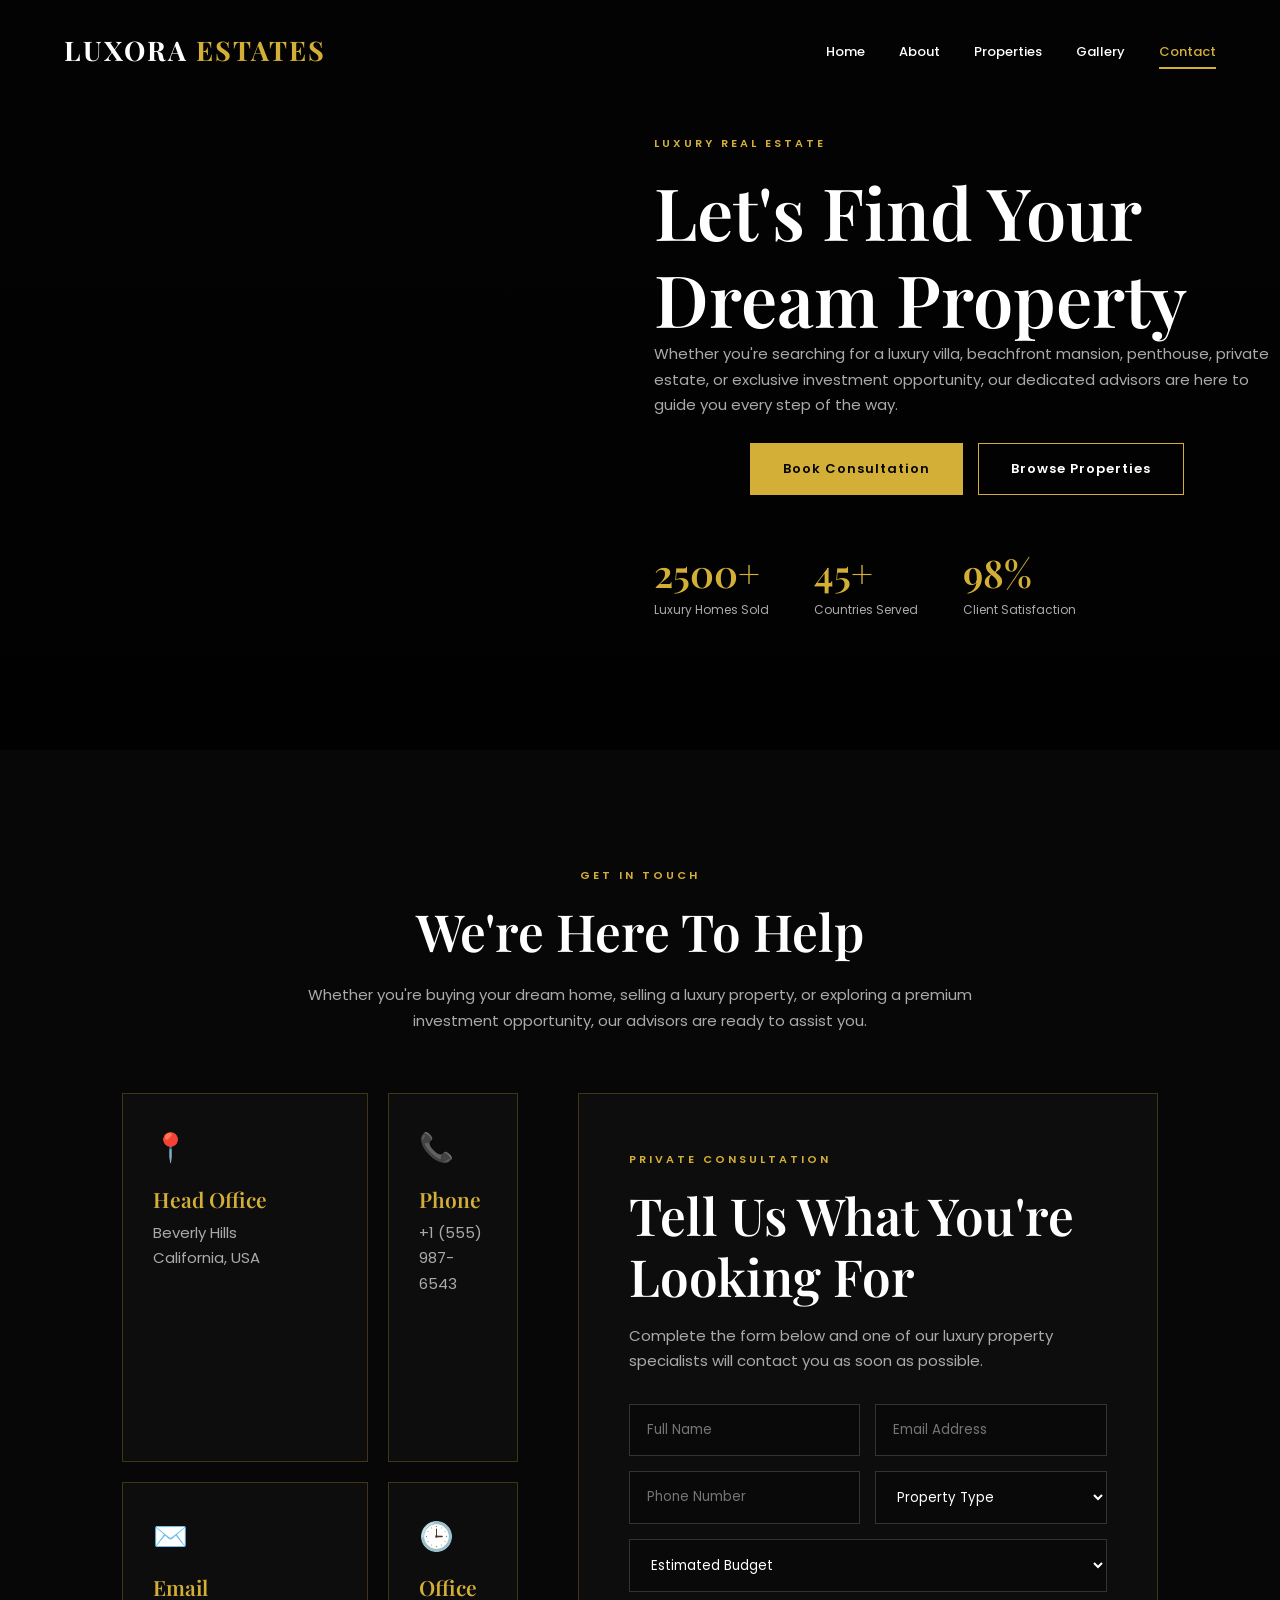
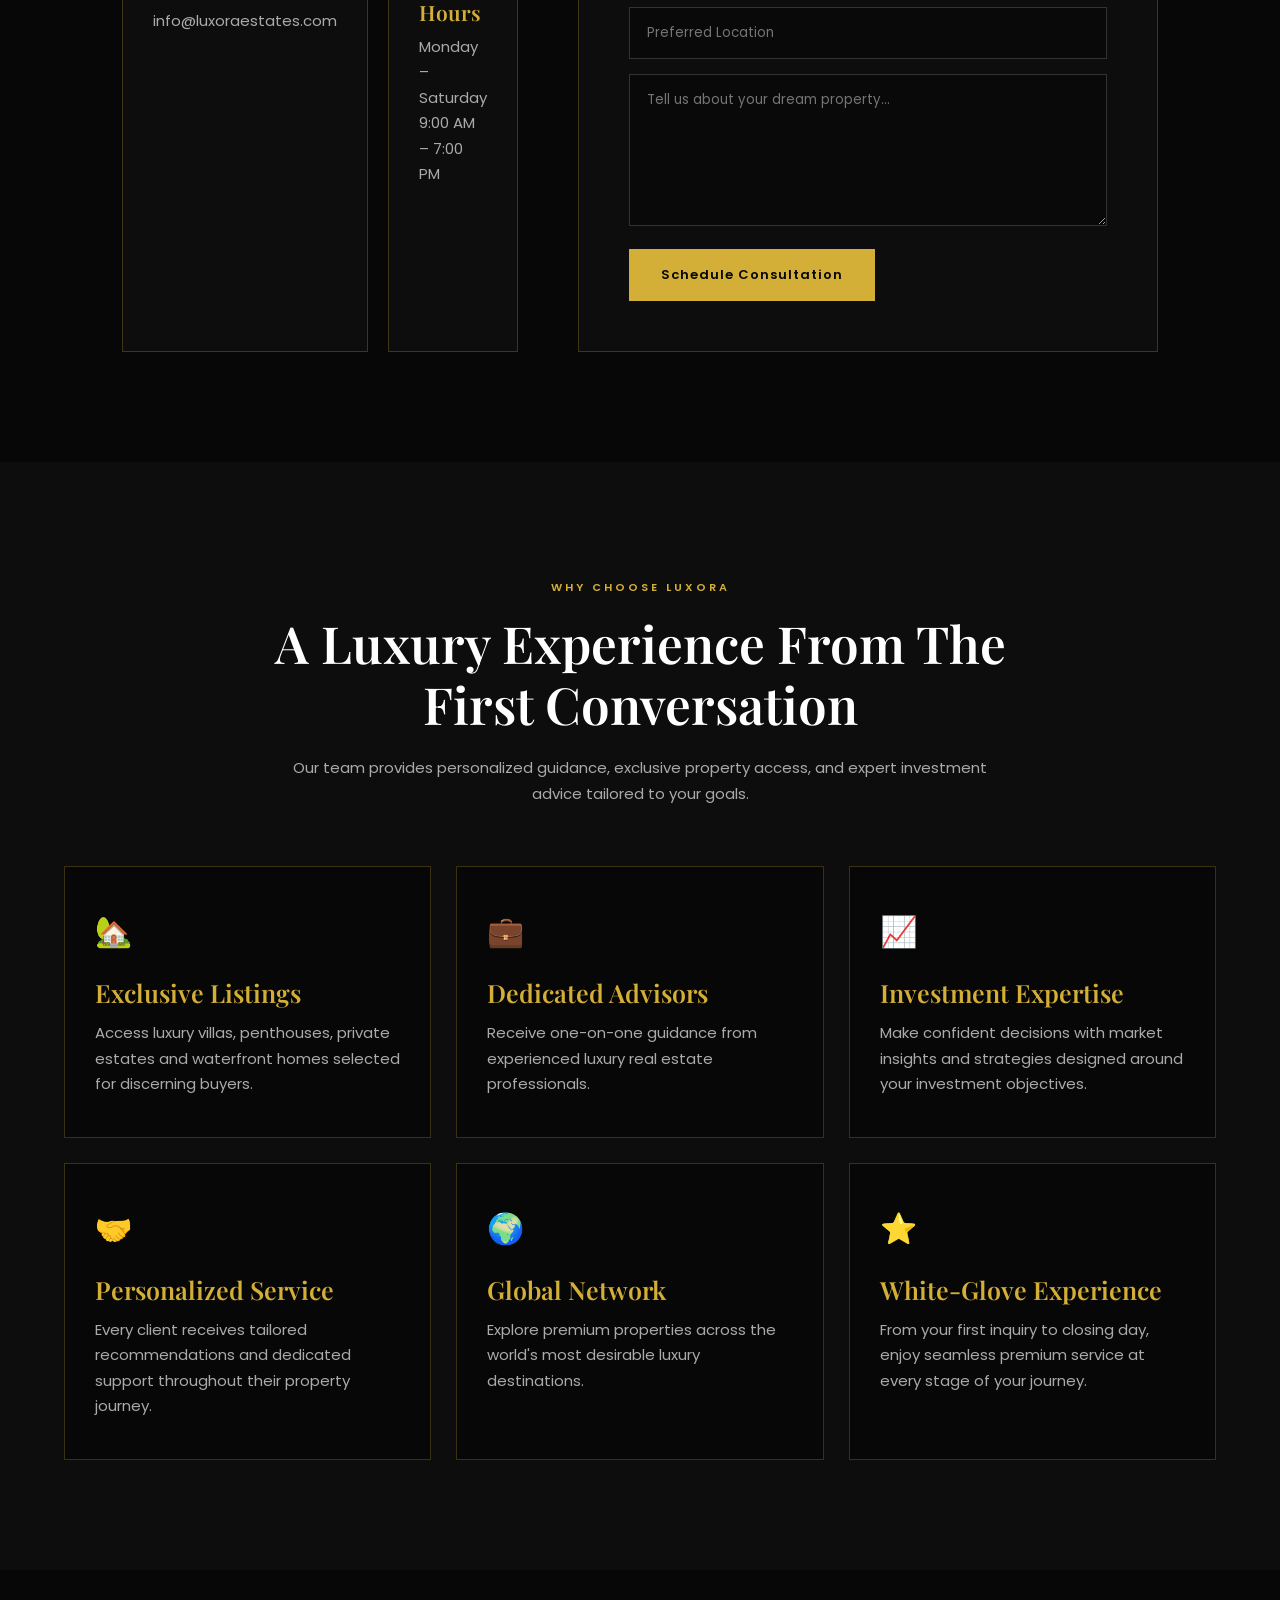
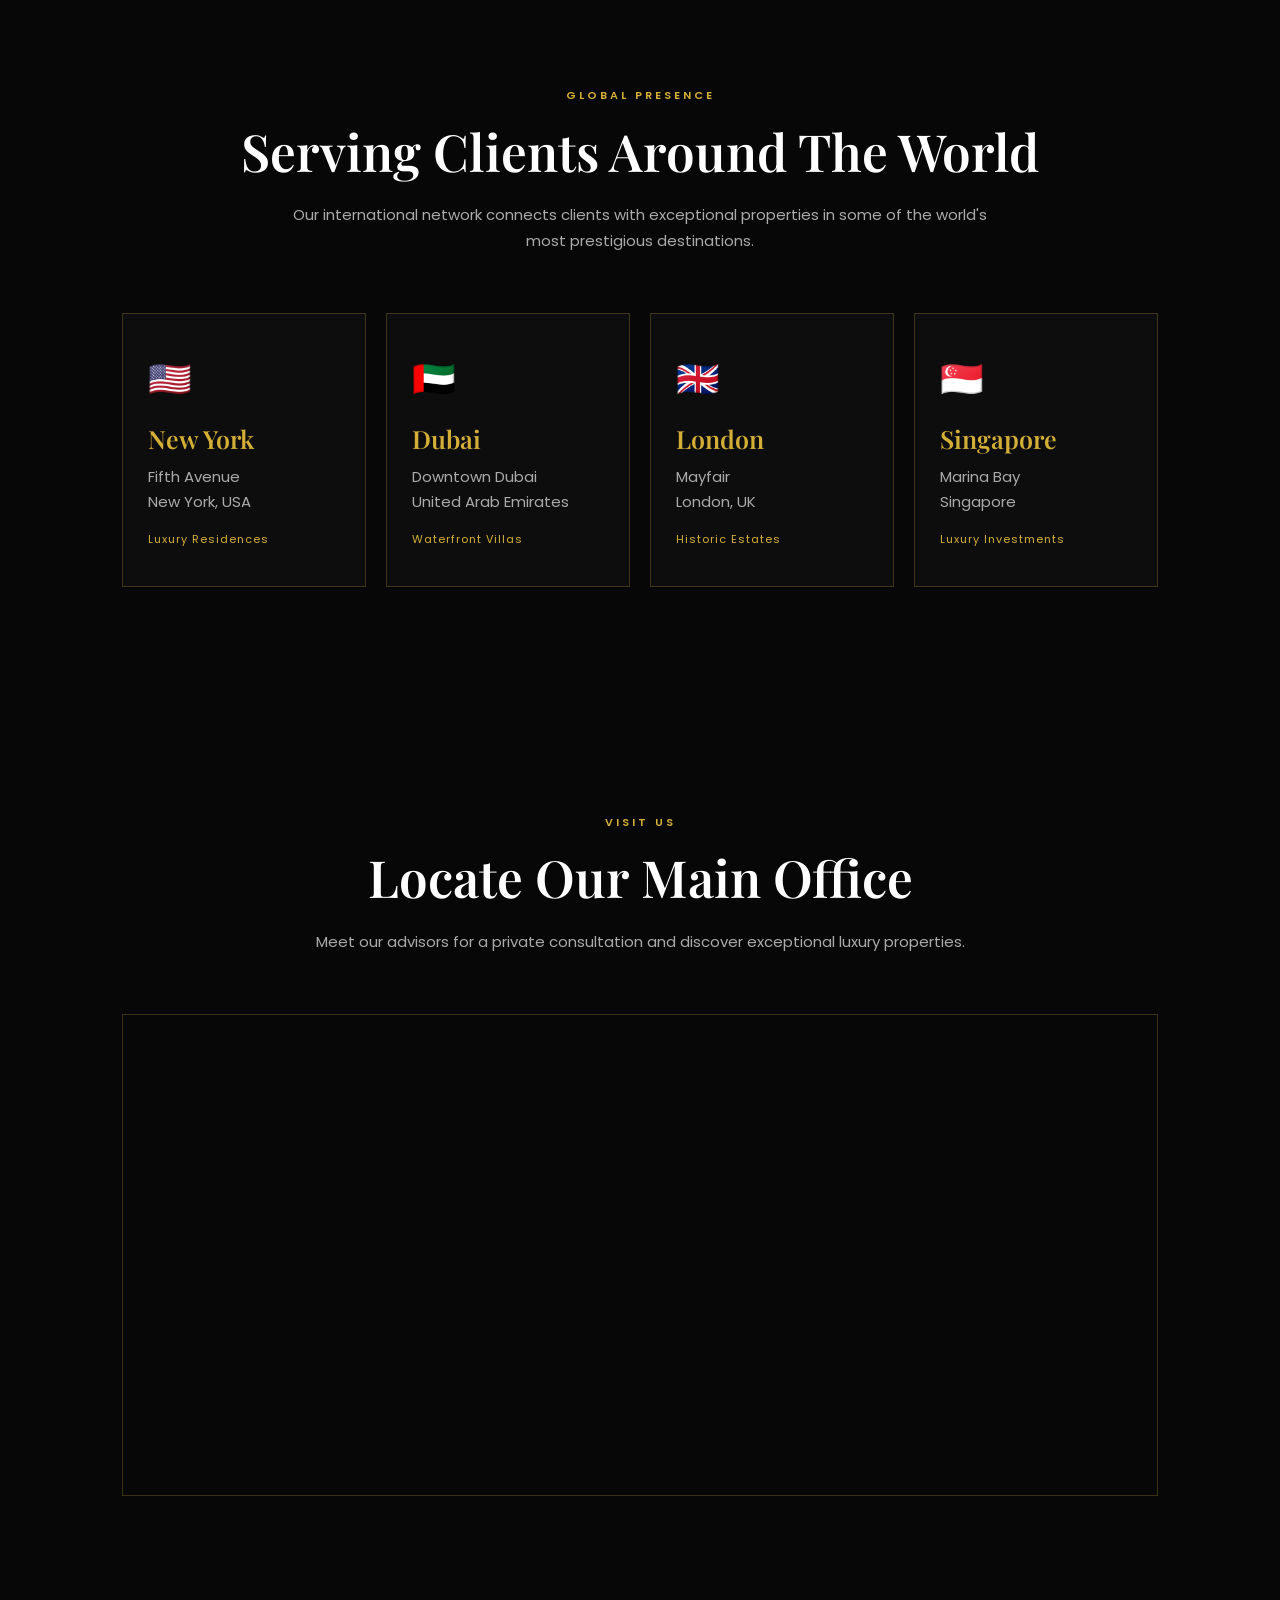
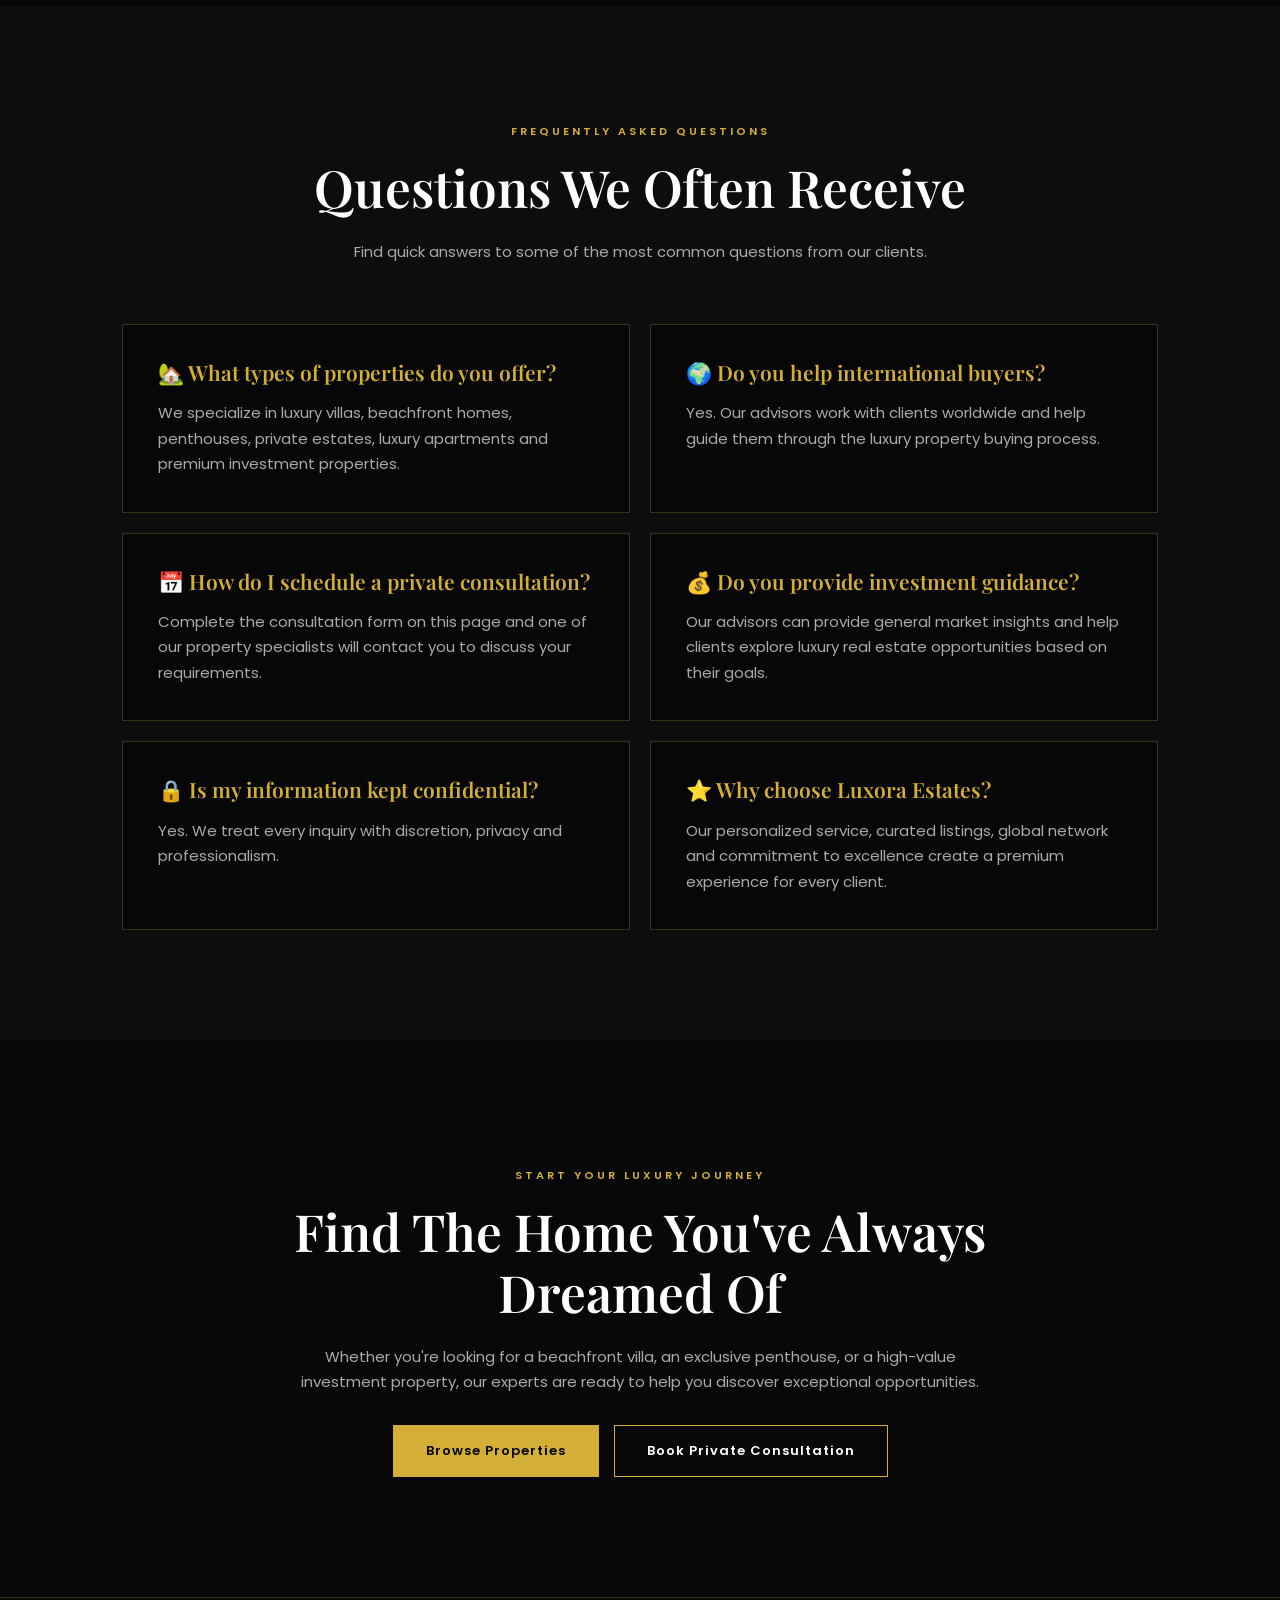
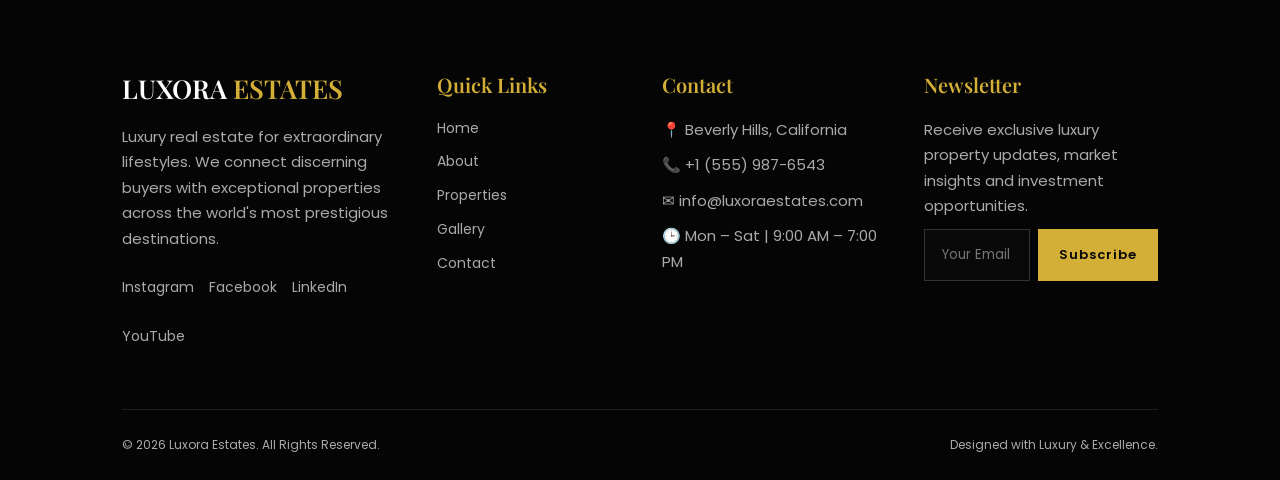
<file: contact.html>
<!DOCTYPE html>
<html lang="en">

<head>

    <!-- ================= BASIC SEO ================= -->

    <meta charset="UTF-8">

    <meta
        http-equiv="X-UA-Compatible"
        content="IE=edge"
    >

    <meta
        name="viewport"
        content="width=device-width, initial-scale=1.0"
    >

    <title>
        Contact Luxora Estates | Luxury Real Estate Experts
    </title>

    <meta
        name="description"
        content="Contact Luxora Estates for luxury villas, penthouses, waterfront homes, private estates and premium real estate opportunities worldwide."
    >

    <meta
        name="keywords"
        content="Luxury Real Estate, Contact Luxora Estates, Luxury Villas, Luxury Penthouses, Waterfront Homes, Premium Real Estate"
    >

    <meta
        name="author"
        content="Luxora Estates"
    >

    <meta
        name="robots"
        content="index, follow"
    >

    <meta
        name="theme-color"
        content="#080808"
    >


    <!-- ================= OPEN GRAPH ================= -->

    <meta
        property="og:title"
        content="Contact Luxora Estates | Luxury Real Estate"
    >

    <meta
        property="og:description"
        content="Connect with Luxora Estates and discover exceptional luxury properties and investment opportunities worldwide."
    >

    <meta
        property="og:type"
        content="website"
    >

    <meta
        property="og:image"
        content="images/luxora-preview.jpg"
    >


    <!-- ================= FAVICON ================= -->

    <link
        rel="icon"
        type="image/png"
        href="images/favicon.png"
    >


    <!-- ================= GOOGLE FONTS ================= -->

    <link
        rel="preconnect"
        href="https://fonts.googleapis.com"
    >

    <link
        rel="preconnect"
        href="https://fonts.gstatic.com"
        crossorigin
    >

    <link
        href="https://fonts.googleapis.com/css2?family=Playfair+Display:wght@500;600;700;800&family=Poppins:wght@300;400;500;600;700&display=swap"
        rel="stylesheet"
    >


    <!-- ================= CSS ================= -->

    <link
        rel="stylesheet"
        href="style.css"
    >

</head>


<body>


<!-- =====================================================
     HEADER / NAVIGATION
===================================================== -->

<header>

    <nav class="navbar">

        <!-- LOGO -->

        <a
            href="index.html"
            class="logo"
        >

            LUXORA
            <span>ESTATES</span>

        </a>


        <!-- NAVIGATION -->

        <ul class="nav-links">

            <li>
                <a href="index.html">
                    Home
                </a>
            </li>

            <li>
                <a href="about.html">
                    About
                </a>
            </li>

            <li>
                <a href="properties.html">
                    Properties
                </a>
            </li>

            <li>
                <a href="gallery.html">
                    Gallery
                </a>
            </li>

            <li>
                <a
                    href="contact.html"
                    class="active"
                >
                    Contact
                </a>
            </li>

        </ul>


        <!-- MOBILE MENU -->

        <button
            class="menu-toggle"
            type="button"
            aria-label="Open navigation menu"
        >
            ☰
        </button>

    </nav>

</header>



<!-- =====================================================
     CONTACT HERO
===================================================== -->

<section class="contact-hero">

    <div class="hero-overlay"></div>

    <div class="container">

        <div class="hero-content reveal">

            <span class="section-tag">
                LUXURY REAL ESTATE
            </span>


            <h1>
                Let's Find Your
                <br>
                Dream Property
            </h1>


            <p>
                Whether you're searching for a luxury villa,
                beachfront mansion, penthouse, private estate,
                or exclusive investment opportunity, our dedicated
                advisors are here to guide you every step of the way.
            </p>


            <div class="hero-buttons">

                <a
                    href="#contact-form"
                    class="btn"
                >
                    Book Consultation
                </a>


                <a
                    href="properties.html"
                    class="btn btn-outline"
                >
                    Browse Properties
                </a>

            </div>


            <!-- HERO STATS -->

            <div class="hero-stats">

                <div class="hero-stat">

                    <h2>
                        2500+
                    </h2>

                    <span>
                        Luxury Homes Sold
                    </span>

                </div>


                <div class="hero-stat">

                    <h2>
                        45+
                    </h2>

                    <span>
                        Countries Served
                    </span>

                </div>


                <div class="hero-stat">

                    <h2>
                        98%
                    </h2>

                    <span>
                        Client Satisfaction
                    </span>

                </div>

            </div>

        </div>

    </div>

</section>



<!-- =====================================================
     CONTACT INFORMATION + FORM
===================================================== -->

<section class="contact-section section-padding">

    <div class="container">


        <div class="section-heading">

            <span class="section-tag">
                GET IN TOUCH
            </span>

            <h2>
                We're Here To Help
            </h2>

            <p>
                Whether you're buying your dream home,
                selling a luxury property, or exploring
                a premium investment opportunity, our
                advisors are ready to assist you.
            </p>

        </div>


        <div class="contact-grid">


            <!-- ================= CONTACT CARDS ================= -->

            <div class="contact-cards">


                <!-- OFFICE -->

                <div class="contact-card reveal">

                    <div class="contact-icon">
                        📍
                    </div>

                    <h3>
                        Head Office
                    </h3>

                    <p>
                        Beverly Hills
                        <br>
                        California, USA
                    </p>

                </div>


                <!-- PHONE -->

                <div class="contact-card reveal">

                    <div class="contact-icon">
                        📞
                    </div>

                    <h3>
                        Phone
                    </h3>

                    <p>
                        +1 (555) 987-6543
                    </p>

                </div>


                <!-- EMAIL -->

                <div class="contact-card reveal">

                    <div class="contact-icon">
                        ✉️
                    </div>

                    <h3>
                        Email
                    </h3>

                    <p>
                        info@luxoraestates.com
                    </p>

                </div>


                <!-- HOURS -->

                <div class="contact-card reveal">

                    <div class="contact-icon">
                        🕒
                    </div>

                    <h3>
                        Office Hours
                    </h3>

                    <p>
                        Monday – Saturday
                        <br>
                        9:00 AM – 7:00 PM
                    </p>

                </div>


            </div>



            <!-- ================= CONTACT FORM ================= -->

            <div
                class="contact-form-box reveal"
                id="contact-form"
            >

                <span class="section-tag">
                    PRIVATE CONSULTATION
                </span>


                <h2>
                    Tell Us What You're Looking For
                </h2>


                <p>
                    Complete the form below and one of our
                    luxury property specialists will contact
                    you as soon as possible.
                </p>


                <form>


                    <!-- NAME + EMAIL -->

                    <div class="form-row">

                        <input
                            type="text"
                            name="name"
                            placeholder="Full Name"
                            autocomplete="name"
                            required
                        >


                        <input
                            type="email"
                            name="email"
                            placeholder="Email Address"
                            autocomplete="email"
                            required
                        >

                    </div>



                    <!-- PHONE + PROPERTY TYPE -->

                    <div class="form-row">

                        <input
                            type="tel"
                            name="phone"
                            placeholder="Phone Number"
                            autocomplete="tel"
                            required
                        >


                        <select
                            name="property-type"
                            required
                        >

                            <option
                                value=""
                                selected
                                disabled
                            >
                                Property Type
                            </option>

                            <option value="luxury-villa">
                                Luxury Villa
                            </option>

                            <option value="penthouse">
                                Luxury Penthouse
                            </option>

                            <option value="beachfront">
                                Beachfront Property
                            </option>

                            <option value="apartment">
                                Luxury Apartment
                            </option>

                            <option value="private-estate">
                                Private Estate
                            </option>

                            <option value="investment">
                                Investment Property
                            </option>

                        </select>

                    </div>



                    <!-- BUDGET -->

                    <select
                        name="budget"
                        required
                    >

                        <option
                            value=""
                            selected
                            disabled
                        >
                            Estimated Budget
                        </option>

                        <option value="500k-1m">
                            $500K – $1M
                        </option>

                        <option value="1m-5m">
                            $1M – $5M
                        </option>

                        <option value="5m-10m">
                            $5M – $10M
                        </option>

                        <option value="10m-plus">
                            $10M+
                        </option>

                    </select>



                    <!-- LOCATION -->

                    <input
                        type="text"
                        name="location"
                        placeholder="Preferred Location"
                    >



                    <!-- MESSAGE -->

                    <textarea
                        name="message"
                        rows="6"
                        placeholder="Tell us about your dream property..."
                        required
                    ></textarea>



                    <!-- SUBMIT -->

                    <button
                        type="submit"
                        class="btn"
                    >
                        Schedule Consultation
                    </button>

                </form>

            </div>

        </div>

    </div>

</section>



<!-- =====================================================
     WHY CHOOSE LUXORA
===================================================== -->

<section class="why-contact section-padding">

    <div class="container">


        <div class="section-heading">

            <span class="section-tag">
                WHY CHOOSE LUXORA
            </span>

            <h2>
                A Luxury Experience From The First Conversation
            </h2>

            <p>
                Our team provides personalized guidance,
                exclusive property access, and expert
                investment advice tailored to your goals.
            </p>

        </div>



        <div class="why-contact-grid">


            <div class="why-contact-card reveal">

                <div class="why-icon">
                    🏡
                </div>

                <h3>
                    Exclusive Listings
                </h3>

                <p>
                    Access luxury villas, penthouses,
                    private estates and waterfront homes
                    selected for discerning buyers.
                </p>

            </div>



            <div class="why-contact-card reveal">

                <div class="why-icon">
                    💼
                </div>

                <h3>
                    Dedicated Advisors
                </h3>

                <p>
                    Receive one-on-one guidance from
                    experienced luxury real estate
                    professionals.
                </p>

            </div>



            <div class="why-contact-card reveal">

                <div class="why-icon">
                    📈
                </div>

                <h3>
                    Investment Expertise
                </h3>

                <p>
                    Make confident decisions with market
                    insights and strategies designed around
                    your investment objectives.
                </p>

            </div>



            <div class="why-contact-card reveal">

                <div class="why-icon">
                    🤝
                </div>

                <h3>
                    Personalized Service
                </h3>

                <p>
                    Every client receives tailored
                    recommendations and dedicated support
                    throughout their property journey.
                </p>

            </div>



            <div class="why-contact-card reveal">

                <div class="why-icon">
                    🌍
                </div>

                <h3>
                    Global Network
                </h3>

                <p>
                    Explore premium properties across
                    the world's most desirable luxury
                    destinations.
                </p>

            </div>



            <div class="why-contact-card reveal">

                <div class="why-icon">
                    ⭐
                </div>

                <h3>
                    White-Glove Experience
                </h3>

                <p>
                    From your first inquiry to closing day,
                    enjoy seamless premium service at every
                    stage of your journey.
                </p>

            </div>


        </div>

    </div>

</section>



<!-- =====================================================
     GLOBAL OFFICES
===================================================== -->

<section class="office-section section-padding">

    <div class="container">


        <div class="section-heading">

            <span class="section-tag">
                GLOBAL PRESENCE
            </span>

            <h2>
                Serving Clients Around The World
            </h2>

            <p>
                Our international network connects clients
                with exceptional properties in some of the
                world's most prestigious destinations.
            </p>

        </div>



        <div class="office-grid">


            <!-- NEW YORK -->

            <div class="office-card reveal">

                <div class="office-icon">
                    🇺🇸
                </div>

                <h3>
                    New York
                </h3>

                <p>
                    Fifth Avenue
                    <br>
                    New York, USA
                </p>

                <span>
                    Luxury Residences
                </span>

            </div>



            <!-- DUBAI -->

            <div class="office-card reveal">

                <div class="office-icon">
                    🇦🇪
                </div>

                <h3>
                    Dubai
                </h3>

                <p>
                    Downtown Dubai
                    <br>
                    United Arab Emirates
                </p>

                <span>
                    Waterfront Villas
                </span>

            </div>



            <!-- LONDON -->

            <div class="office-card reveal">

                <div class="office-icon">
                    🇬🇧
                </div>

                <h3>
                    London
                </h3>

                <p>
                    Mayfair
                    <br>
                    London, UK
                </p>

                <span>
                    Historic Estates
                </span>

            </div>



            <!-- SINGAPORE -->

            <div class="office-card reveal">

                <div class="office-icon">
                    🇸🇬
                </div>

                <h3>
                    Singapore
                </h3>

                <p>
                    Marina Bay
                    <br>
                    Singapore
                </p>

                <span>
                    Luxury Investments
                </span>

            </div>


        </div>

    </div>

</section>



<!-- =====================================================
     MAP
===================================================== -->

<section class="map-section section-padding">

    <div class="container">


        <div class="section-heading">

            <span class="section-tag">
                VISIT US
            </span>

            <h2>
                Locate Our Main Office
            </h2>

            <p>
                Meet our advisors for a private consultation
                and discover exceptional luxury properties.
            </p>

        </div>


        <div class="map-container reveal">

            <iframe
                src="https://maps.google.com/maps?q=Beverly%20Hills%2C%20California&t=&z=13&ie=UTF8&iwloc=&output=embed"
                title="Luxora Estates Beverly Hills Office Location"
                loading="lazy"
                allowfullscreen
            ></iframe>

        </div>

    </div>

</section>



<!-- =====================================================
     FAQ
===================================================== -->

<section class="faq-section section-padding">

    <div class="container">


        <div class="section-heading">

            <span class="section-tag">
                FREQUENTLY ASKED QUESTIONS
            </span>

            <h2>
                Questions We Often Receive
            </h2>

            <p>
                Find quick answers to some of the most common
                questions from our clients.
            </p>

        </div>



        <div class="faq-grid">


            <div class="faq-card reveal">

                <h3>
                    🏡 What types of properties do you offer?
                </h3>

                <p>
                    We specialize in luxury villas,
                    beachfront homes, penthouses,
                    private estates, luxury apartments
                    and premium investment properties.
                </p>

            </div>



            <div class="faq-card reveal">

                <h3>
                    🌍 Do you help international buyers?
                </h3>

                <p>
                    Yes. Our advisors work with clients
                    worldwide and help guide them through
                    the luxury property buying process.
                </p>

            </div>



            <div class="faq-card reveal">

                <h3>
                    📅 How do I schedule a private consultation?
                </h3>

                <p>
                    Complete the consultation form on this
                    page and one of our property specialists
                    will contact you to discuss your requirements.
                </p>

            </div>



            <div class="faq-card reveal">

                <h3>
                    💰 Do you provide investment guidance?
                </h3>

                <p>
                    Our advisors can provide general market
                    insights and help clients explore luxury
                    real estate opportunities based on their goals.
                </p>

            </div>



            <div class="faq-card reveal">

                <h3>
                    🔒 Is my information kept confidential?
                </h3>

                <p>
                    Yes. We treat every inquiry with discretion,
                    privacy and professionalism.
                </p>

            </div>



            <div class="faq-card reveal">

                <h3>
                    ⭐ Why choose Luxora Estates?
                </h3>

                <p>
                    Our personalized service, curated listings,
                    global network and commitment to excellence
                    create a premium experience for every client.
                </p>

            </div>


        </div>

    </div>

</section>



<!-- =====================================================
     PREMIUM CTA
===================================================== -->

<section class="premium-cta">

    <div class="container">

        <div class="cta-content reveal">

            <span class="section-tag">
                START YOUR LUXURY JOURNEY
            </span>


            <h2>
                Find The Home You've Always Dreamed Of
            </h2>


            <p>
                Whether you're looking for a beachfront villa,
                an exclusive penthouse, or a high-value
                investment property, our experts are ready
                to help you discover exceptional opportunities.
            </p>


            <div class="cta-buttons">

                <a
                    href="properties.html"
                    class="btn"
                >
                    Browse Properties
                </a>


                <a
                    href="#contact-form"
                    class="btn btn-outline"
                >
                    Book Private Consultation
                </a>

            </div>

        </div>

    </div>

</section>



<!-- =====================================================
     FOOTER
===================================================== -->

<footer class="footer">

    <div class="container">

        <div class="footer-grid">


            <!-- COMPANY -->

            <div class="footer-column">

                <h2 class="footer-logo">
                    LUXORA
                    <span>ESTATES</span>
                </h2>

                <p>
                    Luxury real estate for extraordinary
                    lifestyles. We connect discerning buyers
                    with exceptional properties across the
                    world's most prestigious destinations.
                </p>


                <div class="footer-social">

                    <a
                        href="#"
                        aria-label="Instagram"
                    >
                        Instagram
                    </a>

                    <a
                        href="#"
                        aria-label="Facebook"
                    >
                        Facebook
                    </a>

                    <a
                        href="#"
                        aria-label="LinkedIn"
                    >
                        LinkedIn
                    </a>

                    <a
                        href="#"
                        aria-label="YouTube"
                    >
                        YouTube
                    </a>

                </div>

            </div>



            <!-- QUICK LINKS -->

            <div class="footer-column">

                <h3>
                    Quick Links
                </h3>

                <ul>

                    <li>
                        <a href="index.html">
                            Home
                        </a>
                    </li>

                    <li>
                        <a href="about.html">
                            About
                        </a>
                    </li>

                    <li>
                        <a href="properties.html">
                            Properties
                        </a>
                    </li>

                    <li>
                        <a href="gallery.html">
                            Gallery
                        </a>
                    </li>

                    <li>
                        <a href="contact.html">
                            Contact
                        </a>
                    </li>

                </ul>

            </div>



            <!-- CONTACT -->

            <div class="footer-column">

                <h3>
                    Contact
                </h3>

                <p>
                    📍 Beverly Hills, California
                </p>

                <p>
                    📞 +1 (555) 987-6543
                </p>

                <p>
                    ✉ info@luxoraestates.com
                </p>

                <p>
                    🕒 Mon – Sat | 9:00 AM – 7:00 PM
                </p>

            </div>



            <!-- NEWSLETTER -->

            <div class="footer-column">

                <h3>
                    Newsletter
                </h3>

                <p>
                    Receive exclusive luxury property
                    updates, market insights and investment
                    opportunities.
                </p>


                <form class="newsletter-form">

                    <input
                        type="email"
                        name="newsletter-email"
                        placeholder="Your Email Address"
                        autocomplete="email"
                        required
                    >


                    <button
                        type="submit"
                        class="btn"
                    >
                        Subscribe
                    </button>

                </form>

            </div>


        </div>


        <hr>


        <div class="footer-bottom">

            <p>
                © 2026 Luxora Estates.
                All Rights Reserved.
            </p>


            <p>
                Designed with Luxury & Excellence.
            </p>

        </div>

    </div>

</footer>



<!-- =====================================================
     BACK TO TOP
===================================================== -->

<button
    class="back-top"
    type="button"
    aria-label="Back to top"
>
    ↑
</button>



<!-- =====================================================
     JAVASCRIPT
===================================================== -->

<script src="script.js"></script>


</body>

</html>
</file>
<file: style.css>
/* =========================================================
   LUXORA ESTATES
   PREMIUM LUXURY REAL ESTATE WEBSITE
   COMPLETE STYLE.CSS
========================================================= */


/* =========================================================
   01. ROOT VARIABLES
========================================================= */

:root {

    --gold: #d4af37;
    --gold-light: #f2d675;
    --gold-dark: #a8891f;

    --black: #070707;
    --dark: #0d0d0d;
    --dark-2: #121212;
    --dark-3: #181818;
    --dark-4: #202020;

    --white: #ffffff;
    --soft-white: #eeeeee;
    --gray: #aaaaaa;
    --gray-light: #c9c9c9;

    --border: rgba(212, 175, 55, 0.25);
    --border-light: rgba(255, 255, 255, 0.1);

    --shadow: 0 25px 70px rgba(0, 0, 0, 0.45);
    --shadow-gold: 0 15px 45px rgba(212, 175, 55, 0.12);

    --container: 1200px;

    --transition: all 0.4s ease;

}


/* =========================================================
   02. RESET
========================================================= */

* {
    margin: 0;
    padding: 0;
    box-sizing: border-box;
}

html {
    scroll-behavior: smooth;
    scroll-padding-top: 90px;
}

body {
    background: var(--black);
    color: var(--white);
    font-family: "Poppins", sans-serif;
    line-height: 1.7;
    overflow-x: hidden;
}

body.menu-open {
    overflow: hidden;
}

img {
    width: 100%;
    display: block;
    object-fit: cover;
}

a {
    color: inherit;
    text-decoration: none;
}

ul {
    list-style: none;
}

button,
input,
textarea,
select {
    font-family: inherit;
}

button {
    cursor: pointer;
}

::selection {
    background: var(--gold);
    color: var(--black);
}


/* =========================================================
   03. TYPOGRAPHY
========================================================= */

h1,
h2,
h3,
h4,
h5,
h6 {
    font-family: "Playfair Display", serif;
    line-height: 1.2;
    font-weight: 600;
}

h1 {
    font-size: clamp(45px, 6vw, 78px);
}

h2 {
    font-size: clamp(34px, 4vw, 52px);
}

h3 {
    font-size: 25px;
}

p {
    color: var(--gray);
    font-size: 15px;
}

.section-tag {
    display: inline-block;
    color: var(--gold);
    font-size: 11px;
    font-weight: 600;
    letter-spacing: 3px;
    text-transform: uppercase;
    margin-bottom: 16px;
}

.section-heading {
    max-width: 850px;
    margin: 0 auto 60px;
    text-align: center;
}

.section-heading h2 {
    margin-bottom: 20px;
}

.section-heading p {
    max-width: 700px;
    margin: auto;
}


/* =========================================================
   04. CONTAINER & SECTIONS
========================================================= */

.container {
    width: 90%;
    max-width: var(--container);
    margin: 0 auto;
}

.section-padding {
    padding: 110px 0;
}


/* =========================================================
   05. HEADER / NAVBAR
========================================================= */

header {
    position: absolute;
    top: 0;
    left: 0;
    width: 100%;
    z-index: 1000;
}

.navbar {
    width: 90%;
    max-width: 1400px;
    margin: auto;
    padding: 28px 0;

    display: flex;
    align-items: center;
    justify-content: space-between;

    transition: var(--transition);
}

.navbar.scrolled {
    position: fixed;
    top: 0;
    left: 0;

    width: 100%;
    max-width: none;

    padding: 18px 5%;

    background: rgba(7, 7, 7, 0.95);
    backdrop-filter: blur(14px);

    border-bottom: 1px solid var(--border);
}

.logo {
    font-family: "Playfair Display", serif;
    font-size: 27px;
    font-weight: 700;
    letter-spacing: 2px;
    white-space: nowrap;
}

.logo span {
    color: var(--gold);
}

.nav-links {
    display: flex;
    align-items: center;
    gap: 34px;
}

.nav-links a {
    position: relative;

    color: var(--white);

    font-size: 13px;
    font-weight: 500;

    transition: var(--transition);
}

.nav-links a::after {
    content: "";

    position: absolute;
    left: 0;
    bottom: -8px;

    width: 0;
    height: 2px;

    background: var(--gold);

    transition: var(--transition);
}

.nav-links a:hover,
.nav-links a.active {
    color: var(--gold);
}

.nav-links a:hover::after,
.nav-links a.active::after {
    width: 100%;
}

.menu-toggle {
    display: none;

    color: var(--white);

    font-size: 30px;
    line-height: 1;

    cursor: pointer;
}


/* =========================================================
   06. BUTTONS
========================================================= */

.btn {
    display: inline-flex;
    align-items: center;
    justify-content: center;

    min-height: 52px;
    padding: 13px 32px;

    border: 1px solid var(--gold);

    background: var(--gold);
    color: var(--black);

    font-size: 13px;
    font-weight: 600;
    letter-spacing: 1px;

    transition: var(--transition);
}

.btn:hover {
    background: transparent;
    color: var(--gold);

    transform: translateY(-4px);

    box-shadow: var(--shadow-gold);
}

.btn-outline {
    background: transparent;
    color: var(--white);
}

.btn-outline:hover {
    background: var(--gold);
    color: var(--black);
}

.hero-buttons,
.cta-buttons {
    display: flex;
    flex-wrap: wrap;
    justify-content: center;
    gap: 15px;
}


/* =========================================================
   07. HERO SECTIONS
========================================================= */

.hero,
.page-hero {
    position: relative;

    min-height: 680px;
    height: 100vh;

    display: flex;
    align-items: center;
    justify-content: center;

    text-align: center;

    background-position: center;
    background-size: cover;
    background-repeat: no-repeat;
}

.hero::before,
.page-hero::before {
    content: "";

    position: absolute;
    inset: 0;

    background:
        linear-gradient(
            180deg,
            rgba(0, 0, 0, 0.4),
            rgba(0, 0, 0, 0.72)
        );
}

.hero-overlay {
    position: relative;
    z-index: 2;

    width: 90%;
    max-width: 900px;
    padding: 30px;
}

.hero h1,
.page-hero h1 {
    margin-bottom: 25px;
}

.hero p,
.page-hero p {
    max-width: 760px;
    margin: 0 auto 25px;

    color: var(--soft-white);
    font-size: 17px;
}

.page-hero {
    background-image:
        linear-gradient(
            rgba(0, 0, 0, 0.5),
            rgba(0, 0, 0, 0.78)
        ),
        url("images/hero.jpg");
}


/* =========================================================
   08. GENERIC PAGE HERO IMAGE
========================================================= */

.properties-hero {
    background-image:
        linear-gradient(
            rgba(0, 0, 0, 0.5),
            rgba(0, 0, 0, 0.78)
        ),
        url("images/hero.jpg");
}

.gallery-hero {
    background-image:
        linear-gradient(
            rgba(0, 0, 0, 0.55),
            rgba(0, 0, 0, 0.8)
        ),
        url("images/hero.jpg");
}


/* =========================================================
   09. REVEAL ANIMATION
========================================================= */

.reveal {
    opacity: 0;
    transform: translateY(35px);
    transition:
        opacity 0.8s ease,
        transform 0.8s ease;
}

.reveal.show {
    opacity: 1;
    transform: translateY(0);
}


/* =========================================================
   10. ABOUT PAGE
========================================================= */

.about-intro,
.story-section {
    width: 90%;
    max-width: var(--container);
    margin: 110px auto;

    display: grid;
    grid-template-columns: repeat(2, 1fr);
    gap: 70px;

    align-items: center;
}

.about-image img,
.story-image img {
    height: 550px;
    border-radius: 4px;
    box-shadow: var(--shadow);
}

.about-text h2,
.story-content h2 {
    margin-bottom: 25px;
}

.about-text p,
.story-content p {
    margin-bottom: 18px;
}


/* =========================================================
   11. MISSION & VISION
========================================================= */

.mission-section {
    width: 90%;
    max-width: var(--container);
    margin: 110px auto;

    display: grid;
    grid-template-columns: repeat(2, 1fr);
    gap: 30px;
}

.mission-card {
    padding: 50px;

    background: var(--dark);

    border: 1px solid var(--border);

    transition: var(--transition);
}

.mission-card:hover {
    transform: translateY(-10px);
    border-color: var(--gold);
    box-shadow: var(--shadow-gold);
}

.mission-card h3 {
    color: var(--gold);
    font-size: 30px;
    margin-bottom: 15px;
}


/* =========================================================
   12. STATS
========================================================= */

.stats-section {
    width: 90%;
    max-width: var(--container);
    margin: 110px auto;

    display: grid;
    grid-template-columns: repeat(4, 1fr);
    gap: 20px;
}

.stat-box {
    padding: 45px 20px;

    text-align: center;

    background: var(--dark);

    border: 1px solid var(--border);

    transition: var(--transition);
}

.stat-box:hover {
    transform: translateY(-8px);
    border-color: var(--gold);
}

.stat-box h2 {
    color: var(--gold);
    font-size: 48px;
    margin-bottom: 10px;
}


/* =========================================================
   13. WHY / SERVICES
========================================================= */

.why-section,
.services,
.process-section,
.team-section,
.testimonial-section {
    width: 90%;
    max-width: var(--container);
    margin: 120px auto;
}

.why-grid,
.service-grid {
    display: grid;
    grid-template-columns: repeat(3, 1fr);
    gap: 25px;
}

.why-card,
.service-card {
    padding: 40px 30px;

    background: var(--dark);

    border: 1px solid var(--border);

    transition: var(--transition);
}

.why-card:hover,
.service-card:hover {
    transform: translateY(-10px);
    border-color: var(--gold);
}

.why-card h3,
.service-card h3 {
    color: var(--gold);
    margin-bottom: 15px;
}


/* =========================================================
   14. PROCESS
========================================================= */

.process-grid {
    display: grid;
    grid-template-columns: repeat(4, 1fr);
    gap: 25px;
}

.process-card {
    padding: 35px 25px;

    background: var(--dark);

    border: 1px solid var(--border);
}

.process-card span {
    color: var(--gold);

    font-family: "Playfair Display", serif;

    font-size: 42px;
}

.process-card h3 {
    margin: 15px 0;
}


/* =========================================================
   15. PROPERTY LISTING PAGE
========================================================= */

.property-intro {
    width: 90%;
    max-width: 850px;

    margin: 110px auto 70px;

    text-align: center;
}

.property-intro h2 {
    margin-bottom: 20px;
}

.property-intro p {
    max-width: 700px;
    margin: auto;
}

.properties-section {
    width: 90%;
    max-width: var(--container);

    margin: 0 auto 120px;
}

.property-grid {
    display: grid;
    grid-template-columns: repeat(2, 1fr);
    gap: 35px;
}

.property-card {
    overflow: hidden;

    background: var(--dark);

    border: 1px solid var(--border-light);

    transition: var(--transition);
}

.property-card:hover {
    transform: translateY(-10px);
    box-shadow: var(--shadow);
    border-color: var(--border);
}

.property-image {
    position: relative;
    height: 360px;
    overflow: hidden;
}

.property-image img {
    height: 100%;
    transition: transform 0.7s ease;
}

.property-card:hover .property-image img {
    transform: scale(1.08);
}

.property-label {
    position: absolute;
    top: 20px;
    left: 20px;

    padding: 7px 15px;

    background: var(--gold);
    color: var(--black);

    font-size: 11px;
    font-weight: 600;
    letter-spacing: 1px;
    text-transform: uppercase;
}

.property-content {
    padding: 35px;
}

.property-content h3 {
    font-size: 29px;
    margin-bottom: 8px;
}

.property-content .location {
    color: var(--gold);
    font-size: 13px;
    margin-bottom: 15px;
}

.property-info {
    display: grid;
    grid-template-columns: repeat(3, 1fr);
    gap: 10px;

    margin: 25px 0;

    padding: 15px 0;

    border-top: 1px solid var(--border-light);
    border-bottom: 1px solid var(--border-light);

    color: var(--gray-light);
    font-size: 12px;
    text-align: center;
}

.property-content h4 {
    color: var(--gold);
    font-family: "Playfair Display", serif;
    font-size: 28px;
}


/* =========================================================
   16. CATEGORY / FEATURES
========================================================= */

.category-section {
    width: 90%;
    max-width: var(--container);
    margin: 120px auto;
}

.category-grid {
    display: grid;
    grid-template-columns: repeat(3, 1fr);
    gap: 25px;
}

.category-card {
    padding: 40px 30px;

    background: var(--dark);

    border: 1px solid var(--border);

    transition: var(--transition);
}

.category-card:hover {
    transform: translateY(-8px);
    border-color: var(--gold);
}

.category-card h3 {
    color: var(--gold);
    margin-bottom: 12px;
}


/* =========================================================
   17. PROPERTY DETAIL HERO
========================================================= */

.property-detail-hero {
    position: relative;
    height: 75vh;
    min-height: 600px;
    overflow: hidden;
}

.property-detail-hero > img {
    height: 100%;
}

.property-overlay {
    position: absolute;
    inset: 0;

    display: flex;
    flex-direction: column;
    justify-content: flex-end;

    padding: 80px;

    background:
        linear-gradient(
            transparent 20%,
            rgba(0, 0, 0, 0.9)
        );
}

.property-overlay h1 {
    font-size: clamp(42px, 6vw, 70px);
}

.property-overlay p {
    color: var(--gold);
    font-size: 18px;
}


/* =========================================================
   18. PROPERTY DETAILS
========================================================= */

.property-details {
    width: 90%;
    max-width: var(--container);

    margin: 110px auto;
}

.details-main {
    max-width: 850px;
    margin: auto;
    text-align: center;
}

.details-main h2 {
    margin-bottom: 25px;
}

.details-main p {
    margin-bottom: 15px;
}

.property-price {
    margin-top: 30px;

    color: var(--gold);

    font-family: "Playfair Display", serif;

    font-size: 45px;
}

.quick-info {
    display: grid;
    grid-template-columns: repeat(4, 1fr);
    gap: 20px;

    margin-top: 60px;
}

.quick-info div {
    padding: 35px 20px;

    text-align: center;

    background: var(--dark);

    border: 1px solid var(--border);
}

.quick-info h3 {
    color: var(--gold);
    font-size: 40px;
}


/* =========================================================
   19. AMENITIES
========================================================= */

.amenities-section {
    width: 90%;
    max-width: var(--container);
    margin: 120px auto;
}

.amenities-grid {
    display: grid;
    grid-template-columns: repeat(4, 1fr);
    gap: 25px;
}

.amenity-card {
    padding: 35px 25px;

    background: var(--dark);

    border: 1px solid var(--border);

    transition: var(--transition);
}

.amenity-card:hover {
    transform: translateY(-8px);
    border-color: var(--gold);
}

.amenity-card h3 {
    color: var(--gold);
    margin-bottom: 15px;
}


/* =========================================================
   20. GALLERY
========================================================= */

.gallery-intro {
    width: 90%;
    max-width: 800px;

    margin: 110px auto 50px;

    text-align: center;
}

.gallery-intro h2 {
    margin-bottom: 20px;
}

.gallery-section,
.detail-gallery {
    width: 90%;
    max-width: var(--container);

    margin: 100px auto;
}

.gallery-filter {
    display: flex;
    flex-wrap: wrap;
    justify-content: center;
    gap: 10px;

    margin-bottom: 45px;
}

.filter-btn {
    padding: 11px 22px;

    background: transparent;
    color: var(--gray-light);

    border: 1px solid var(--border-light);

    transition: var(--transition);
}

.filter-btn:hover,
.filter-btn.active {
    background: var(--gold);
    color: var(--black);
    border-color: var(--gold);
}

.gallery-grid {
    display: grid;
    grid-template-columns: repeat(4, 1fr);
    gap: 18px;
}

.gallery-item {
    position: relative;

    height: 310px;

    overflow: hidden;

    cursor: pointer;
}

.gallery-item img {
    height: 100%;

    transition: transform 0.7s ease;
}

.gallery-item:hover img {
    transform: scale(1.1);
}

.gallery-overlay {
    position: absolute;
    inset: auto 0 0 0;

    padding: 45px 25px 25px;

    background:
        linear-gradient(
            transparent,
            rgba(0, 0, 0, 0.95)
        );
}

.gallery-overlay span {
    color: var(--gold);

    font-size: 11px;
    letter-spacing: 2px;
    text-transform: uppercase;
}

.gallery-overlay h3 {
    margin-top: 5px;
    font-size: 23px;
}

.gallery-overlay p {
    font-size: 12px;
}


/* =========================================================
   21. FEATURED PROPERTY
========================================================= */

.featured-property {
    width: 90%;
    max-width: var(--container);

    margin: 120px auto;
}

.featured-grid {
    display: grid;
    grid-template-columns: 1.1fr 1fr;
    gap: 60px;

    align-items: center;
}

.featured-image img {
    height: 600px;
}

.featured-content h2 {
    margin-bottom: 25px;
}

.property-features {
    display: grid;
    grid-template-columns: repeat(4, 1fr);

    margin: 35px 0;
}

.feature-box {
    padding: 18px 10px;

    text-align: center;

    border-right: 1px solid var(--border-light);
}

.feature-box:last-child {
    border-right: none;
}

.feature-box h3 {
    color: var(--gold);
}

.feature-box p {
    font-size: 11px;
}


/* =========================================================
   22. EXPERIENCE SECTION
========================================================= */

.experience-section {
    min-height: 500px;

    display: flex;
    align-items: center;
    justify-content: center;

    padding: 80px 20px;

    text-align: center;

    background:
        linear-gradient(
            rgba(0, 0, 0, 0.7),
            rgba(0, 0, 0, 0.78)
        ),
        url("images/luxury-interior.jpg");

    background-position: center;
    background-size: cover;
}

.experience-content {
    max-width: 800px;
}

.experience-content p {
    margin: 15px auto;
}


/* =========================================================
   23. TESTIMONIALS
========================================================= */

.testimonial-grid {
    display: grid;
    grid-template-columns: repeat(3, 1fr);
    gap: 25px;
}

.testimonial-card {
    padding: 40px 30px;

    background: var(--dark);

    border: 1px solid var(--border);

    transition: var(--transition);
}

.testimonial-card:hover {
    transform: translateY(-8px);
    border-color: var(--gold);
}

.quote {
    color: var(--gold);
    font-family: Georgia, serif;
    font-size: 55px;
    line-height: 0.7;

    margin-bottom: 25px;
}

.testimonial-card h3 {
    margin-top: 20px;
    font-size: 21px;
}

.testimonial-card span {
    color: var(--gold);
    font-size: 12px;
}


/* =========================================================
   24. CONTACT PAGE
========================================================= */

.contact-hero {
    position: relative;

    min-height: 750px;

    display: flex;
    align-items: center;

    background:
        linear-gradient(
            rgba(0, 0, 0, 0.55),
            rgba(0, 0, 0, 0.82)
        ),
        url("images/hero.jpg");

    background-size: cover;
    background-position: center;
}

.contact-hero .hero-content {
    max-width: 850px;
}

.contact-hero h1 {
    font-size: clamp(45px, 6vw, 72px);
}

.contact-hero p {
    max-width: 750px;
    margin-bottom: 25px;
}

.hero-stats {
    display: flex;
    flex-wrap: wrap;
    gap: 45px;

    margin-top: 55px;
}

.hero-stat h2 {
    color: var(--gold);
    font-size: 38px;
}

.hero-stat span {
    color: var(--gray);
    font-size: 12px;
}


/* CONTACT INFORMATION */

.contact-section {
    padding: 110px 0;
}

.contact-grid {
    display: grid;
    grid-template-columns: 0.8fr 1.2fr;
    gap: 60px;

    width: 90%;
    max-width: var(--container);
    margin: auto;
}

.contact-cards {
    display: grid;
    grid-template-columns: repeat(2, 1fr);
    gap: 20px;
}

.contact-card {
    padding: 30px;

    background: var(--dark);

    border: 1px solid var(--border);

    transition: var(--transition);
}

.contact-card:hover {
    transform: translateY(-7px);
    border-color: var(--gold);
}

.contact-icon {
    font-size: 28px;
    margin-bottom: 15px;
}

.contact-card h3 {
    color: var(--gold);
    font-size: 21px;
    margin-bottom: 8px;
}


/* =========================================================
   25. FORMS
========================================================= */

.contact-form-box {
    padding: 50px;

    background: var(--dark);

    border: 1px solid var(--border);
}

.contact-form-box h2 {
    margin-bottom: 15px;
}

.contact-form-box form {
    margin-top: 30px;
}

.form-row {
    display: grid;
    grid-template-columns: repeat(2, 1fr);
    gap: 15px;
}

.contact-form-box input,
.contact-form-box textarea,
.contact-form-box select,
.contact-form input,
.contact-form textarea,
.newsletter-form input {
    width: 100%;

    padding: 15px 17px;

    margin-bottom: 15px;

    background: #090909;

    color: var(--white);

    border: 1px solid #333;

    outline: none;

    transition: var(--transition);
}

.contact-form-box input:focus,
.contact-form-box textarea:focus,
.contact-form-box select:focus,
.contact-form input:focus,
.contact-form textarea:focus,
.newsletter-form input:focus {
    border-color: var(--gold);
    box-shadow: 0 0 0 2px rgba(212, 175, 55, 0.08);
}

.contact-form-box textarea,
.contact-form textarea {
    min-height: 150px;
    resize: vertical;
}

.contact-form-box select {
    appearance: auto;
}

.contact-form-box .btn,
.contact-form .btn {
    border: none;
}


/* =========================================================
   26. WHY CONTACT
========================================================= */

.why-contact {
    background: var(--dark);
}

.why-contact-grid {
    display: grid;
    grid-template-columns: repeat(3, 1fr);
    gap: 25px;
}

.why-contact-card {
    padding: 40px 30px;

    background: var(--black);

    border: 1px solid var(--border);

    transition: var(--transition);
}

.why-contact-card:hover {
    transform: translateY(-8px);
    border-color: var(--gold);
}

.why-icon {
    font-size: 30px;
    margin-bottom: 20px;
}

.why-contact-card h3 {
    color: var(--gold);
    margin-bottom: 12px;
}


/* =========================================================
   27. GLOBAL OFFICES
========================================================= */

.office-section {
    padding: 110px 0;
}

.office-grid {
    width: 90%;
    max-width: var(--container);
    margin: auto;

    display: grid;
    grid-template-columns: repeat(4, 1fr);
    gap: 20px;
}

.office-card {
    padding: 35px 25px;

    background: var(--dark);

    border: 1px solid var(--border);

    transition: var(--transition);
}

.office-card:hover {
    transform: translateY(-8px);
    border-color: var(--gold);
}

.office-icon {
    font-size: 35px;
    margin-bottom: 15px;
}

.office-card h3 {
    color: var(--gold);
    margin-bottom: 10px;
}

.office-card span {
    display: inline-block;
    margin-top: 15px;

    color: var(--gold);

    font-size: 11px;
    letter-spacing: 1px;
}


/* =========================================================
   28. MAP
========================================================= */

.map-section {
    padding: 110px 0;
}

.map-container {
    width: 90%;
    max-width: var(--container);
    margin: auto;

    overflow: hidden;

    border: 1px solid var(--border);
}

.map-container iframe {
    display: block;

    width: 100%;
    height: 480px;

    border: 0;
    filter: grayscale(100%) contrast(1.1);
}


/* =========================================================
   29. FAQ
========================================================= */

.faq-section {
    padding: 110px 0;

    background: var(--dark);
}

.faq-grid {
    width: 90%;
    max-width: var(--container);
    margin: auto;

    display: grid;
    grid-template-columns: repeat(2, 1fr);
    gap: 20px;
}

.faq-card {
    padding: 35px;

    background: var(--black);

    border: 1px solid var(--border);

    transition: var(--transition);
}

.faq-card:hover {
    border-color: var(--gold);
}

.faq-card h3 {
    color: var(--gold);
    font-size: 21px;
    margin-bottom: 15px;
}


/* =========================================================
   30. CTA SECTIONS
========================================================= */

.premium-cta,
.luxury-cta {
    padding: 120px 20px;

    text-align: center;

    background:
        linear-gradient(
            rgba(8, 8, 8, 0.95),
            rgba(8, 8, 8, 0.95)
        );
}

.cta-content {
    max-width: 850px;
    margin: auto;
}

.cta-content h2 {
    margin-bottom: 20px;
}

.cta-content p {
    max-width: 700px;
    margin: 0 auto 30px;
}


/* =========================================================
   31. FOOTER
========================================================= */

.footer,
footer {
    padding: 75px 0 25px;

    background: #050505;

    border-top: 1px solid var(--border);
}

.footer-grid,
.footer-container {
    width: 90%;
    max-width: 1200px;
    margin: auto;

    display: grid;
    grid-template-columns: 1.5fr 1fr 1.2fr 1.3fr;
    gap: 45px;
}

.footer-logo {
    color: var(--white);
    font-size: 26px;
    margin-bottom: 20px;
}

.footer-logo span {
    color: var(--gold);
}

.footer-column h3 {
    color: var(--gold);
    font-size: 20px;
    margin-bottom: 20px;
}

.footer-column p {
    margin-bottom: 10px;
}

.footer-column a {
    display: block;

    color: var(--gray);

    font-size: 14px;

    margin-bottom: 10px;

    transition: var(--transition);
}

.footer-column a:hover {
    color: var(--gold);
    padding-left: 4px;
}

.footer-social {
    display: flex;
    flex-wrap: wrap;
    gap: 15px;

    margin-top: 25px;
}

.footer-social a {
    display: inline-block;
}

.newsletter-form {
    display: flex;
    gap: 8px;
}

.newsletter-form input {
    margin: 0;
}

.newsletter-form .btn {
    margin: 0;
    padding: 12px 20px;
}

.footer hr {
    width: 90%;
    max-width: 1200px;

    margin: 50px auto 25px;

    border: 0;
    border-top: 1px solid var(--border-light);
}

.footer-bottom,
.copyright {
    width: 90%;
    max-width: 1200px;

    margin: auto;

    display: flex;
    justify-content: space-between;
    gap: 20px;

    color: #666;

    font-size: 12px;
}

.footer-bottom p {
    font-size: 12px;
}

.footer-links {
    display: flex;
    flex-wrap: wrap;
    gap: 25px;
}


/* =========================================================
   32. BACK TO TOP
========================================================= */

.back-top {
    position: fixed;

    right: 25px;
    bottom: 25px;

    width: 48px;
    height: 48px;

    display: flex;
    align-items: center;
    justify-content: center;

    background: var(--gold);
    color: var(--black);

    border: none;
    border-radius: 50%;

    font-size: 22px;

    opacity: 0;
    visibility: hidden;

    transform: translateY(15px);

    transition: var(--transition);

    z-index: 999;
}

.back-top.show {
    opacity: 1;
    visibility: visible;
    transform: translateY(0);
}

.back-top:hover {
    background: var(--gold-light);
    transform: translateY(-5px);
}


/* =========================================================
   33. WHATSAPP
========================================================= */

.whatsapp-btn {
    position: fixed;

    right: 25px;
    bottom: 85px;

    padding: 13px 20px;

    background: #25d366;
    color: white;

    border-radius: 50px;

    font-size: 13px;
    font-weight: 600;

    z-index: 998;

    transition: var(--transition);
}

.whatsapp-btn:hover {
    transform: translateY(-5px);
}


/* =========================================================
   34. IMAGE LOADING
========================================================= */

img.loaded {
    animation: imageShow 0.8s ease;
}

@keyframes imageShow {

    from {
        opacity: 0;
        transform: scale(1.04);
    }

    to {
        opacity: 1;
        transform: scale(1);
    }

}


/* =========================================================
   35. RESPONSIVE - TABLET
========================================================= */

@media (max-width: 1100px) {

    .nav-links {
        gap: 22px;
    }

    .property-grid {
        gap: 25px;
    }

    .gallery-grid {
        grid-template-columns: repeat(3, 1fr);
    }

    .office-grid {
        grid-template-columns: repeat(2, 1fr);
    }

    .footer-grid,
    .footer-container {
        grid-template-columns: repeat(2, 1fr);
    }

}


/* =========================================================
   36. RESPONSIVE - MOBILE MENU
========================================================= */

@media (max-width: 900px) {

    .navbar {
        width: 90%;
    }

    .menu-toggle {
        display: block;
    }

    .nav-links {
        position: fixed;

        top: 0;
        right: -100%;

        width: 80%;
        max-width: 360px;
        height: 100vh;

        padding: 110px 30px 40px;

        flex-direction: column;
        justify-content: flex-start;

        background: rgba(7, 7, 7, 0.98);

        border-left: 1px solid var(--border);

        transition: right 0.4s ease;
    }

    .nav-links.active {
        right: 0;
    }

    .nav-links li {
        margin: 10px 0;
    }

    .nav-links a {
        font-size: 16px;
    }

    .about-intro,
    .story-section,
    .featured-grid,
    .contact-grid {
        grid-template-columns: 1fr;
    }

    .mission-section {
        grid-template-columns: 1fr;
    }

    .stats-section {
        grid-template-columns: repeat(2, 1fr);
    }

    .why-grid,
    .service-grid,
    .category-grid,
    .why-contact-grid {
        grid-template-columns: repeat(2, 1fr);
    }

    .process-grid {
        grid-template-columns: repeat(2, 1fr);
    }

    .property-grid {
        grid-template-columns: 1fr;
    }

    .gallery-grid {
        grid-template-columns: repeat(2, 1fr);
    }

    .amenities-grid {
        grid-template-columns: repeat(2, 1fr);
    }

    .quick-info {
        grid-template-columns: repeat(2, 1fr);
    }

    .testimonial-grid {
        grid-template-columns: 1fr;
    }

    .footer-grid,
    .footer-container {
        grid-template-columns: repeat(2, 1fr);
    }

    .featured-image img {
        height: 500px;
    }

}


/* =========================================================
   37. RESPONSIVE - SMALL MOBILE
========================================================= */

@media (max-width: 600px) {

    .section-padding {
        padding: 75px 0;
    }

    .logo {
        font-size: 21px;
    }

    .hero,
    .page-hero {
        min-height: 650px;
    }

    .hero h1,
    .page-hero h1 {
        font-size: 40px;
    }

    .hero p,
    .page-hero p {
        font-size: 14px;
    }

    .hero-buttons,
    .cta-buttons {
        flex-direction: column;
        align-items: stretch;
    }

    .hero-buttons .btn,
    .cta-buttons .btn {
        width: 100%;
    }

    .about-intro,
    .story-section,
    .mission-section,
    .stats-section,
    .why-section,
    .services,
    .process-section,
    .team-section,
    .testimonial-section,
    .properties-section,
    .category-section,
    .amenities-section,
    .gallery-section,
    .detail-gallery,
    .property-details {
        margin-top: 75px;
        margin-bottom: 75px;
    }

    .about-image img,
    .story-image img {
        height: 350px;
    }

    .stats-section,
    .process-grid,
    .why-grid,
    .service-grid,
    .category-grid,
    .why-contact-grid,
    .gallery-grid,
    .amenities-grid,
    .quick-info,
    .faq-grid {
        grid-template-columns: 1fr;
    }

    .property-image {
        height: 280px;
    }

    .property-content {
        padding: 25px;
    }

    .property-content h3 {
        font-size: 25px;
    }

    .property-info {
        font-size: 11px;
    }

    .property-detail-hero {
        height: 70vh;
        min-height: 550px;
    }

    .property-overlay {
        padding: 30px 20px;
    }

    .property-overlay h1 {
        font-size: 40px;
    }

    .property-price {
        font-size: 36px;
    }

    .contact-cards {
        grid-template-columns: 1fr;
    }

    .contact-form-box {
        padding: 28px 20px;
    }

    .form-row {
        grid-template-columns: 1fr;
    }

    .hero-stats {
        justify-content: center;
        gap: 25px;
    }

    .hero-stat h2 {
        font-size: 30px;
    }

    .office-grid {
        grid-template-columns: 1fr;
    }

    .map-container iframe {
        height: 350px;
    }

    .featured-image img {
        height: 350px;
    }

    .property-features {
        grid-template-columns: repeat(2, 1fr);
        gap: 15px;
    }

    .feature-box {
        border-right: none;
        border-bottom: 1px solid var(--border-light);
    }

    .newsletter-form {
        flex-direction: column;
    }

    .newsletter-form .btn {
        width: 100%;
    }

    .footer-grid,
    .footer-container {
        grid-template-columns: 1fr;
    }

    .footer-bottom,
    .copyright {
        flex-direction: column;
        text-align: center;
    }

    .footer-links {
        gap: 15px;
    }

    .whatsapp-btn {
        right: 15px;
        bottom: 20px;
    }

    .back-top {
        right: 15px;
        bottom: 80px;
    }

}


/* =========================================================
   38. ACCESSIBILITY
========================================================= */

a:focus-visible,
button:focus-visible,
input:focus-visible,
textarea:focus-visible,
select:focus-visible {
    outline: 2px solid var(--gold);
    outline-offset: 3px;
}


/* =========================================================
   END OF LUXORA ESTATES PREMIUM CSS
========================================================= */
</file>
